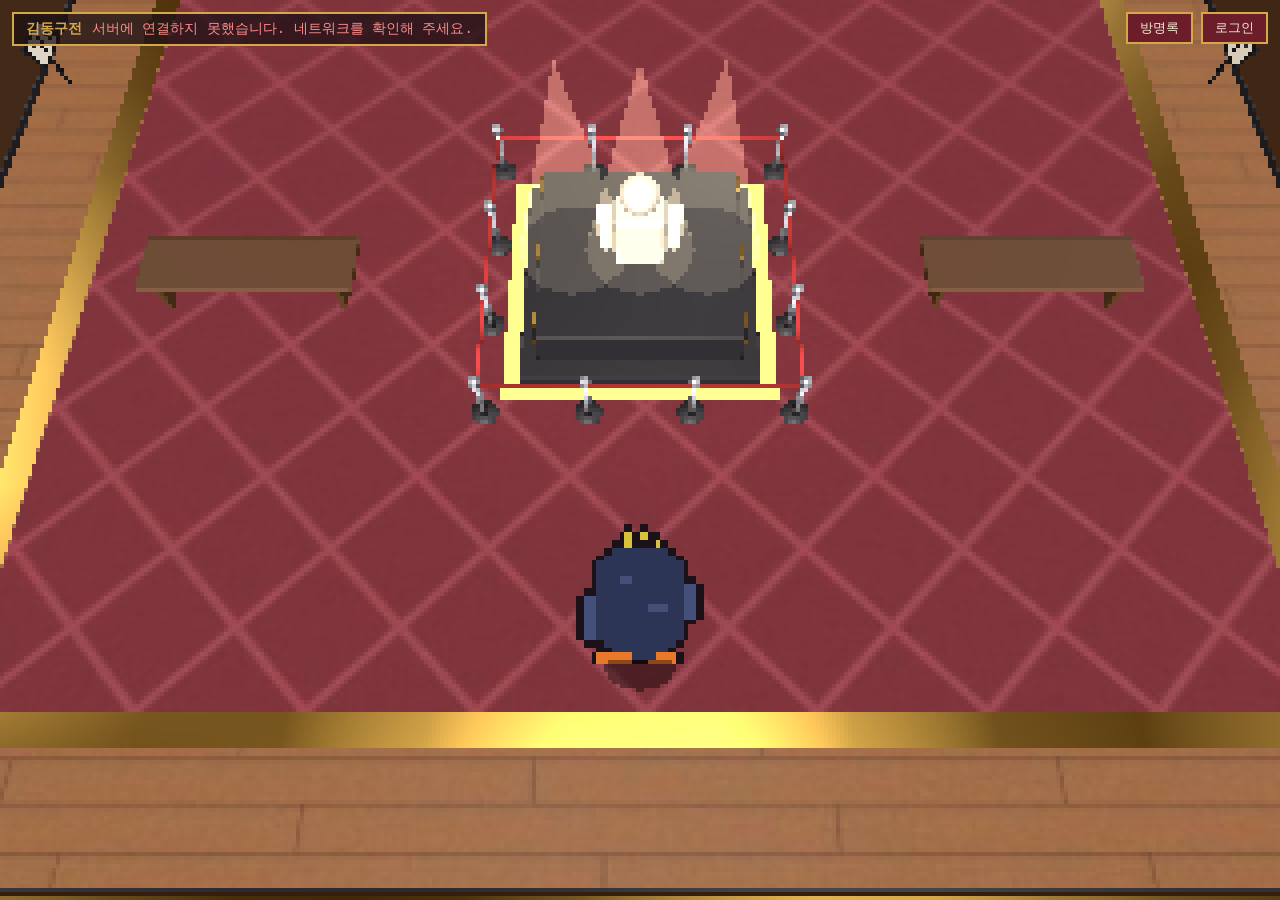
<file: index.html>
<!DOCTYPE html>
<html lang="ko">
<head>
  <meta charset="UTF-8">
  <meta name="viewport" content="width=device-width, initial-scale=1.0">
  <title>김동구전 - PIXEL MUSEUM</title>
  <link rel="stylesheet" href="./css/style.css">
</head>
<body>
  <canvas id="game" aria-label="픽셀 미술관 3D 화면"></canvas>
  <div id="hud">
    <span class="hud-title">김동구전</span>
    <span id="hud-status">로딩 중...</span>
  </div>
  <div id="auth-bar" hidden>
    <button id="gb-open" type="button">방명록</button>
    <span id="auth-who" hidden></span>
    <button id="auth-open" type="button">로그인</button>
    <button id="auth-logout" type="button" hidden>로그아웃</button>
  </div>
  <section id="gb-modal" hidden role="dialog" aria-modal="true" aria-labelledby="gb-title">
    <h2 id="gb-title">방명록</h2>
    <p id="gb-note"></p>
    <ul id="gb-list"></ul>
    <form id="gb-form" novalidate>
      <label>이름 <input id="gb-name" type="text" maxlength="20" autocomplete="nickname"></label>
      <label>한 줄 남기기 <textarea id="gb-message" rows="2" maxlength="200"></textarea></label>
      <div class="auth-buttons"><button id="gb-submit" type="submit">남기기</button></div>
    </form>
    <p id="gb-status" role="status"></p>
    <div class="auth-buttons">
      <button id="gb-enter" type="button" hidden>게스트로 입장</button>
      <button id="gb-close" type="button">닫기</button>
    </div>
  </section>
  <section id="auth-modal" hidden role="dialog" aria-modal="true" aria-labelledby="auth-title">
    <form id="auth-form" novalidate>
      <h2 id="auth-title">로그인 / 가입</h2>
      <label>이메일 <input id="auth-email" type="email" autocomplete="email"></label>
      <label>비밀번호 (6자 이상) <input id="auth-password" type="password" autocomplete="current-password"></label>
      <p id="auth-msg" role="status"></p>
      <div class="auth-buttons">
        <button type="submit">로그인</button>
        <button id="auth-signup" type="button">가입</button>
        <button id="auth-cancel" type="button">닫기</button>
      </div>
    </form>
  </section>
  <div id="prompt" hidden></div>
  <div id="touch" hidden>
    <div id="stick-base" aria-label="이동 조이스틱"><div id="stick-knob"></div></div>
    <button id="touch-act" type="button">보기</button>
  </div>
  <section id="panel" hidden role="dialog" aria-modal="true" aria-labelledby="panel-title">
    <img id="panel-image" alt="" hidden>
    <h2 id="panel-title"></h2>
    <p id="panel-author"></p>
    <p id="panel-desc"></p>
    <button id="upload-open" type="button" hidden>작품 올리기</button>
    <div class="upload-owner">
      <button id="upload-replace" type="button" hidden>작품 바꾸기</button>
      <button id="upload-remove" type="button" hidden>내리기</button>
    </div>
    <p id="upload-msg" role="status"></p>
    <form id="upload-form" hidden novalidate>
      <label>이미지 (png, jpg, webp) <input id="upload-file" type="file" accept="image/png,image/jpeg,image/webp"></label>
      <label>제목 <input id="upload-title" type="text" maxlength="60"></label>
      <label>설명 <textarea id="upload-desc" rows="3" maxlength="500"></textarea></label>
      <div class="auth-buttons">
        <button id="upload-submit" type="submit">올리기</button>
        <button id="upload-cancel" type="button">취소</button>
      </div>
    </form>
    <div class="panel-foot">
      <p class="panel-close">E / Space / Esc 로 닫기</p>
      <button id="panel-close-btn" type="button">닫기</button>
    </div>
  </section>
  <script>
    // main.js(ES 모듈)가 실행되지 못했을 때 화면에 원인을 알려준다.
    (function () {
      var s = document.getElementById('hud-status');
      if (location.protocol === 'file:') {
        s.textContent = 'index.html을 직접 열면 동작하지 않습니다. 터미널에서 "python3 -m http.server 8000" 실행 후 http://localhost:8000 으로 접속하세요.';
        s.className = 'hud-error';
        return;
      }
      setTimeout(function () {
        if (s.textContent === '로딩 중...') {
          s.textContent = '불러오지 못했습니다. 브라우저 콘솔(F12)의 오류를 확인하세요.';
          s.className = 'hud-error';
        }
      }, 3000);
    })();
  </script>
  <script type="module" src="./js/main.js"></script>
</body>
</html>
</file>
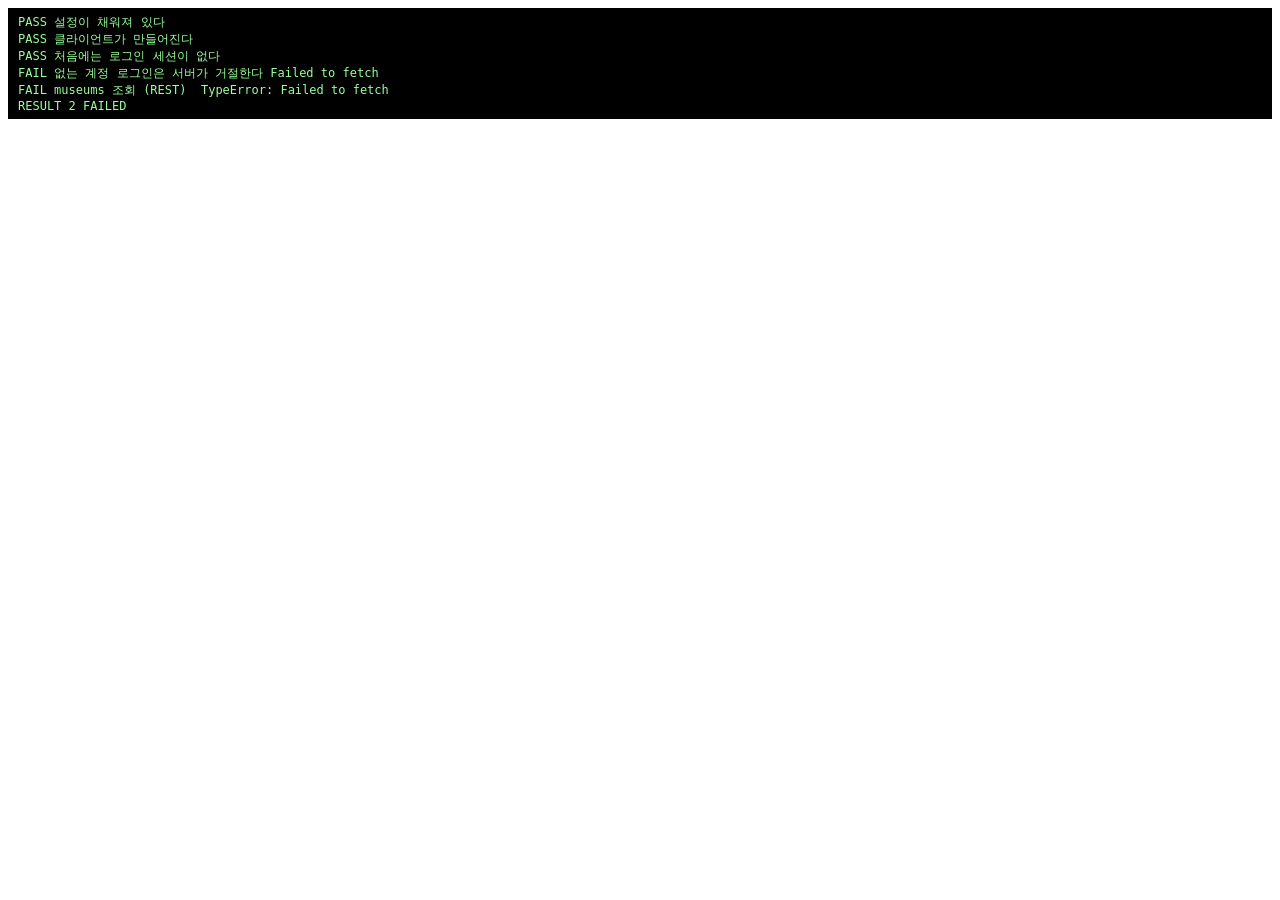
<file: tests/auth.live.test.html>
<!DOCTYPE html>
<html lang="ko">
<head>
  <meta charset="UTF-8">
  <title>auth live test</title>
  <style>#result { margin: 0; padding: 6px 10px; background: #000; color: #9f9; font: 12px monospace; white-space: pre; }</style>
</head>
<body>
  <pre id="result">running...</pre>
  <script type="module">
    // 실제 Supabase 서버에 연결해 클라이언트(키/URL/세션 저장)가 정상 동작하는지 확인한다.
    // 가입은 하지 않는다(메일 발송/계정 생성 방지). 인증 서버에 로그인 시도를 보내 응답 형태만 본다.
    import { getClient, isSupabaseConfigured } from '../js/supabaseClient.js';
    const out = [];
    const log = (name, ok, d = '') => out.push(`${ok ? 'PASS' : 'FAIL'} ${name} ${d}`);
    log('설정이 채워져 있다', isSupabaseConfigured());
    const client = await getClient();
    log('클라이언트가 만들어진다', !!client?.auth);
    const { data } = await client.auth.getSession();
    log('처음에는 로그인 세션이 없다', data.session === null);
    const { error } = await client.auth.signInWithPassword({ email: 'nobody@gmail.com', password: 'wrong-password-1' });
    log('없는 계정 로그인은 서버가 거절한다', !!error && /Invalid login credentials/.test(error.message), error?.message);
    // 공개 읽기 경로 (PostgREST). 스키마 캐시가 살아 있으면 빈 배열, 아니면 오류
    const r = await client.from('museums').select('id').limit(1);
    log('museums 조회 (REST)', !r.error, r.error ? `${r.error.code} ${r.error.message}` : `rows=${r.data.length}`);
    const failed = out.filter((l) => l.startsWith('FAIL')).length;
    document.getElementById('result').textContent = out.join('\n') + `\nRESULT ${failed === 0 ? 'ALL PASS' : failed + ' FAILED'}`;
  </script>
</body>
</html>
</file>
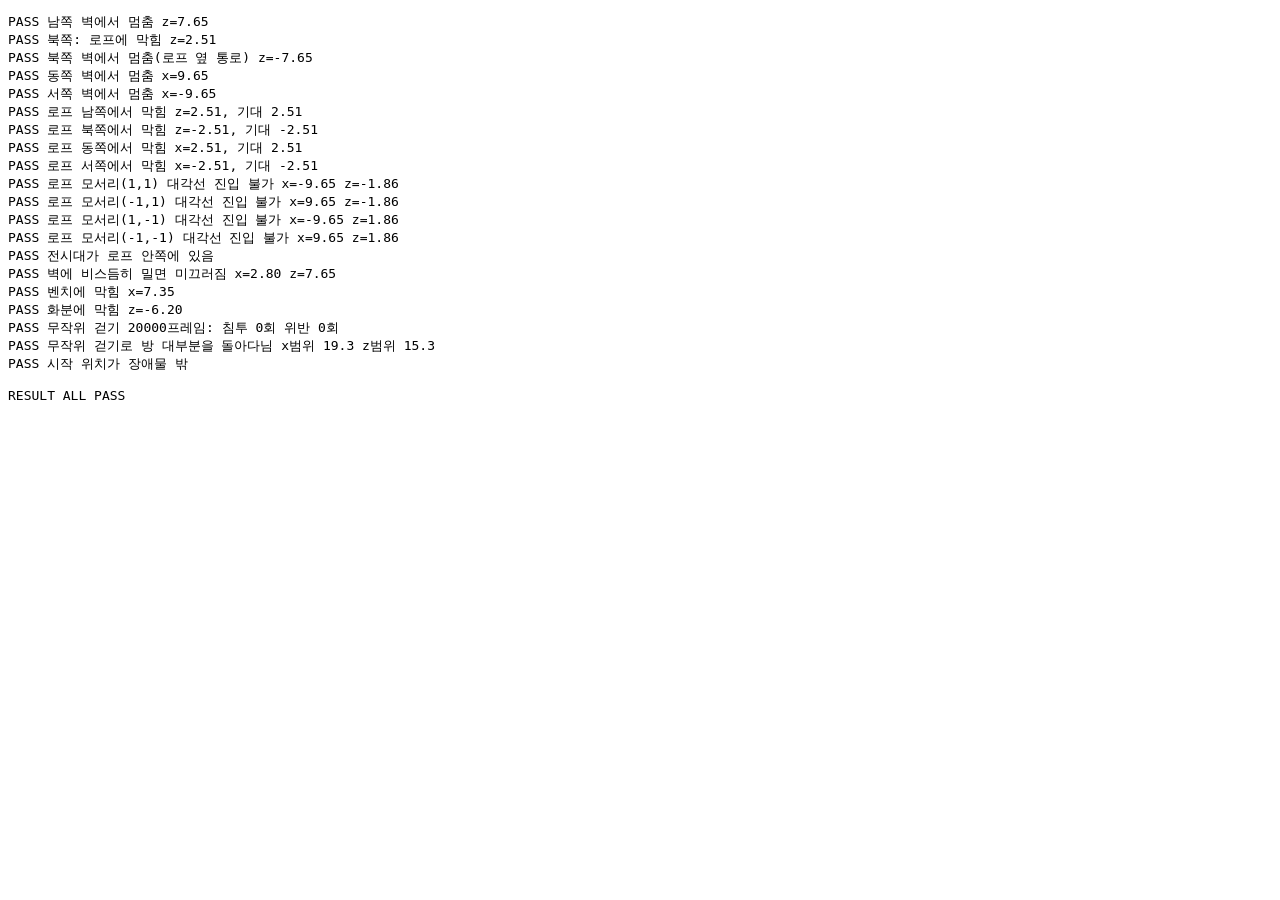
<file: tests/collision.test.html>
<!DOCTYPE html>
<html lang="ko">
<head><meta charset="UTF-8"><title>collision test</title></head>
<body>
<pre id="out">running...</pre>
<script type="module">
import { moveWithCollision, isBlocked } from '../js/game/collision.js';
import { COLLIDERS, BOUNDS, PLAYER, PEDESTAL, ROPE, BENCHES, PLANTS } from '../js/game/layout.js';

const R = PLAYER.radius;
const results = [];
function check(name, ok, detail = '') { results.push(`${ok ? 'PASS' : 'FAIL'} ${name} ${detail}`); }

// 방향으로 오래 걸어가 본다. dt=1/60 속도 4 -> 한 프레임 약 0.067
function walk(start, dx, dz, frames = 600) {
  let p = { ...start };
  for (let i = 0; i < frames; i++) p = moveWithCollision(p, dx, dz, R, COLLIDERS, BOUNDS);
  return p;
}
const step = PLAYER.speed / 60;

// 1) 네 방향 벽
let p = walk({ x: 0, z: 4.5 }, 0, step);
check('남쪽 벽에서 멈춤', Math.abs(p.z - (BOUNDS.maxZ - R)) < 1e-6, `z=${p.z.toFixed(2)}`);
p = walk({ x: 0, z: 4.5 }, 0, -step);
check('북쪽: 로프에 막힘', p.z > ROPE.z + ROPE.half, `z=${p.z.toFixed(2)}`);
p = walk({ x: 3, z: 4.5 }, 0, -step);
check('북쪽 벽에서 멈춤(로프 옆 통로)', Math.abs(p.z - (BOUNDS.minZ + R)) < 1e-6, `z=${p.z.toFixed(2)}`);
p = walk({ x: 0, z: 4.5 }, step, 0);
check('동쪽 벽에서 멈춤', Math.abs(p.x - (BOUNDS.maxX - R)) < 1e-6, `x=${p.x.toFixed(2)}`);
p = walk({ x: 0, z: 4.5 }, -step, 0);
check('서쪽 벽에서 멈춤', Math.abs(p.x - (BOUNDS.minX + R)) < 1e-6, `x=${p.x.toFixed(2)}`);

// 2) 로프: 4면 모두 안으로 들어갈 수 없다
const edge = ROPE.half + ROPE.thickness / 2;
for (const [name, start, dx, dz, axis, limit] of [
  ['로프 남쪽', { x: 0, z: 5 }, 0, -step, 'z', ROPE.z + edge + R],
  ['로프 북쪽', { x: 0, z: -5 }, 0, step, 'z', ROPE.z - edge - R],
  ['로프 동쪽', { x: 3.5, z: 0 }, -step, 0, 'x', ROPE.x + edge + R],
  ['로프 서쪽', { x: -3.5, z: 0 }, step, 0, 'x', ROPE.x - edge - R],
]) {
  const q = walk(start, dx, dz);
  check(`${name}에서 막힘`, Math.abs(q[axis] - limit) < 1e-6, `${axis}=${q[axis].toFixed(2)}, 기대 ${limit.toFixed(2)}`);
}
// 로프 모서리를 대각선으로 파고들어도 안으로 들어가지 못한다
for (const [sx, sz] of [[1, 1], [-1, 1], [1, -1], [-1, -1]]) {
  const q = walk({ x: sx * 4, z: sz * 4 }, -sx * step * 0.7, -sz * step * 0.7, 300);
  check(`로프 모서리(${sx},${sz}) 대각선 진입 불가`, Math.abs(q.x) > ROPE.half || Math.abs(q.z) > ROPE.half, `x=${q.x.toFixed(2)} z=${q.z.toFixed(2)}`);
}
// 전시대와 조각상은 로프 안쪽에 완전히 들어 있다 (플레이어가 닿을 수 없다)
check('전시대가 로프 안쪽에 있음', PEDESTAL.size / 2 + 0.25 < ROPE.half - R);

// 3) 벽을 따라 미끄러지기: 대각선으로 남쪽 벽에 밀면 x는 계속 이동해야 한다
p = walk({ x: 0, z: 7 }, step * 0.7, step * 0.7, 60);
check('벽에 비스듬히 밀면 미끄러짐', p.x > 2 && Math.abs(p.z - (BOUNDS.maxZ - R)) < 1e-6, `x=${p.x.toFixed(2)} z=${p.z.toFixed(2)}`);

// 4) 벤치 / 화분
const b = BENCHES[1];
p = walk({ x: 8, z: b.z }, -step, 0);
check('벤치에 막힘', Math.abs(p.x - (b.x + b.w / 2 + R)) < 1e-6, `x=${p.x.toFixed(2)}`);
const pl = PLANTS[0];
p = walk({ x: pl.x + 0.5, z: pl.z + 3 }, 0, -step);
check('화분에 막힘', p.z > pl.z + pl.size / 2, `z=${p.z.toFixed(2)}`);

// 5) 무작위 걷기 20000프레임 동안 장애물/벽 안에 한 번도 들어가지 않는다
let seed = 12345;
const rnd = () => ((seed = (seed * 1664525 + 1013904223) >>> 0) / 4294967296);
let q = { ...PLAYER.spawn };
let violations = 0, dirX = 0, dirZ = 0, minX = 99, maxX = -99, minZ = 99, maxZ = -99;
for (let i = 0; i < 20000; i++) {
  if (i % 40 === 0) { const a = rnd() * Math.PI * 2; dirX = Math.cos(a) * step; dirZ = Math.sin(a) * step; }
  q = moveWithCollision(q, dirX, dirZ, R, COLLIDERS, BOUNDS);
  if (isBlocked(q.x, q.z, R - 1e-6, COLLIDERS, BOUNDS)) violations++;
  minX = Math.min(minX, q.x); maxX = Math.max(maxX, q.x); minZ = Math.min(minZ, q.z); maxZ = Math.max(maxZ, q.z);
}
check('무작위 걷기 20000프레임: 침투 0회', violations === 0, `위반 ${violations}회`);
check('무작위 걷기로 방 대부분을 돌아다님', maxX - minX > 15 && maxZ - minZ > 11, `x범위 ${(maxX-minX).toFixed(1)} z범위 ${(maxZ-minZ).toFixed(1)}`);

// 6) 시작 위치는 비어 있다
check('시작 위치가 장애물 밖', !isBlocked(PLAYER.spawn.x, PLAYER.spawn.z, R, COLLIDERS, BOUNDS));

const failed = results.filter((r) => r.startsWith('FAIL')).length;
document.getElementById('out').textContent = results.join('\n') + `\n\nRESULT ${failed === 0 ? 'ALL PASS' : failed + ' FAILED'}`;
</script>
</body>
</html>
</file>
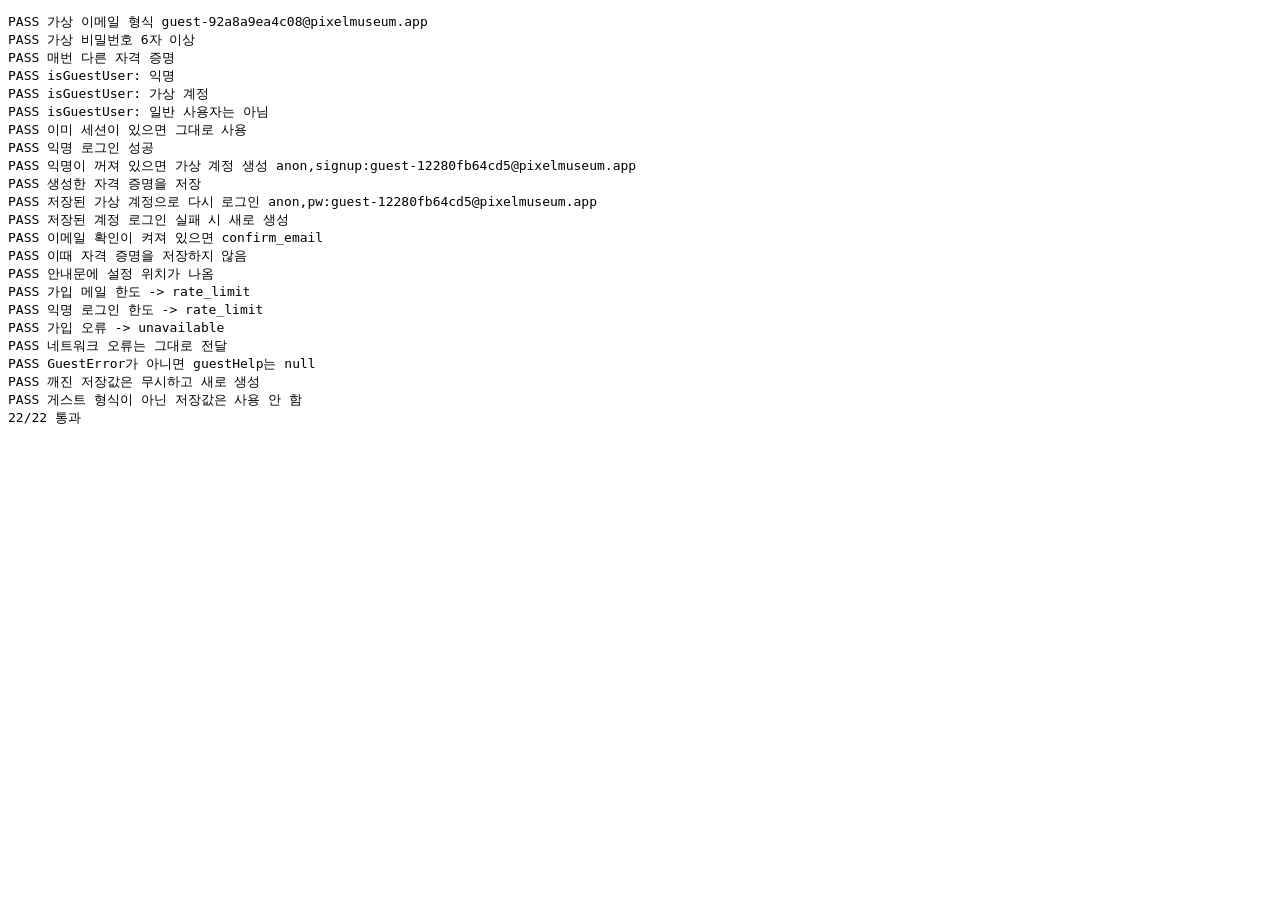
<file: tests/guest.test.html>
<!DOCTYPE html>
<html lang="ko"><head><meta charset="UTF-8"><title>guest test</title></head>
<body><pre id="result">running...</pre>
<script type="module">
import { ensureGuest, GuestError, guestHelp, isGuestUser, isGuestEmail, makeGuestCredentials } from '../js/data/guest.js';
const out = [];
const log = (name, ok, d = '') => out.push(`${ok ? 'PASS' : 'FAIL'} ${name} ${d}`);
const memStore = () => { const m = {}; return { getItem: (k) => (k in m ? m[k] : null), setItem: (k, v) => { m[k] = v; }, m }; };
const SESS = { access_token: 't', user: { id: 'u1' } };

// 모의 클라이언트: 각 호출이 돌려줄 결과와 호출 기록
function mock(o = {}) {
  const calls = [];
  return {
    calls,
    auth: {
      getSession: async () => ({ data: { session: o.session ?? null } }),
      signInAnonymously: async () => { calls.push('anon'); return o.anon ?? { data: { session: SESS }, error: null }; },
      signInWithPassword: async (c) => { calls.push('pw:' + c.email); return o.pw ?? { data: { session: null }, error: { message: 'Invalid login credentials' } }; },
      signUp: async (c) => { calls.push('signup:' + c.email); return o.signup ?? { data: { session: SESS }, error: null }; },
    },
  };
}
const OFF = { data: { session: null }, error: { code: 'anonymous_provider_disabled', message: 'Anonymous sign-ins are disabled', status: 422 } };
const fails = async (fn) => { try { await fn(); return null; } catch (e) { return e; } };

// 가상 자격 증명
const c1 = makeGuestCredentials(), c2 = makeGuestCredentials();
log('가상 이메일 형식', isGuestEmail(c1.email), c1.email);
log('가상 비밀번호 6자 이상', c1.password.length >= 6);
log('매번 다른 자격 증명', c1.email !== c2.email && c1.password !== c2.password);
log('isGuestUser: 익명', isGuestUser({ is_anonymous: true }));
log('isGuestUser: 가상 계정', isGuestUser({ email: c1.email }));
log('isGuestUser: 일반 사용자는 아님', !isGuestUser({ email: 'a@gmail.com' }) && !isGuestUser(null));

// 이미 로그인됨
let m = mock({ session: SESS }); let r = await ensureGuest(m, memStore());
log('이미 세션이 있으면 그대로 사용', r.kind === 'existing' && m.calls.length === 0);

// 익명 로그인 성공
m = mock(); r = await ensureGuest(m, memStore());
log('익명 로그인 성공', r.kind === 'anonymous' && m.calls.join() === 'anon');

// 익명 꺼짐 -> 가상 계정 생성
let st = memStore(); m = mock({ anon: OFF }); r = await ensureGuest(m, st);
log('익명이 꺼져 있으면 가상 계정 생성', r.kind === 'virtual' && m.calls[1].startsWith('signup:guest-'), m.calls.join());
const saved = JSON.parse(st.m['pixelMuseum.guest'] || 'null');
log('생성한 자격 증명을 저장', saved && isGuestEmail(saved.email) && saved.password.length >= 6);

// 저장된 계정으로 재로그인 (새로 만들지 않음)
m = mock({ anon: OFF, pw: { data: { session: SESS }, error: null } }); r = await ensureGuest(m, st);
log('저장된 가상 계정으로 다시 로그인', r.kind === 'virtual' && m.calls.join() === `anon,pw:${saved.email}`, m.calls.join());

// 저장된 계정이 사라졌으면 새로 만든다
m = mock({ anon: OFF }); r = await ensureGuest(m, st);
log('저장된 계정 로그인 실패 시 새로 생성', r.kind === 'virtual' && m.calls.length === 3 && m.calls[2].startsWith('signup:'));

// 이메일 확인 켜짐 -> 세션 없음
st = memStore(); m = mock({ anon: OFF, signup: { data: { session: null, user: {} }, error: null } });
let e = await fails(() => ensureGuest(m, st));
log('이메일 확인이 켜져 있으면 confirm_email', e instanceof GuestError && e.code === 'confirm_email');
log('이때 자격 증명을 저장하지 않음', st.getItem('pixelMuseum.guest') === null);
log('안내문에 설정 위치가 나옴', /Allow anonymous sign-ins/.test(guestHelp(e)) && /Confirm email/.test(guestHelp(e)));

// 메일 한도
m = mock({ anon: OFF, signup: { data: { session: null }, error: { code: 'over_email_send_rate_limit', message: 'email rate limit exceeded', status: 429 } } });
e = await fails(() => ensureGuest(m, memStore()));
log('가입 메일 한도 -> rate_limit', e instanceof GuestError && e.code === 'rate_limit');
m = mock({ anon: { data: { session: null }, error: { code: 'over_request_rate_limit', message: 'rate limit', status: 429 } } });
e = await fails(() => ensureGuest(m, memStore()));
log('익명 로그인 한도 -> rate_limit', e instanceof GuestError && e.code === 'rate_limit');

// 그 밖의 가입 오류
m = mock({ anon: OFF, signup: { data: { session: null }, error: { message: 'Email address is invalid', status: 400 } } });
e = await fails(() => ensureGuest(m, memStore()));
log('가입 오류 -> unavailable', e instanceof GuestError && e.code === 'unavailable');

// 네트워크 오류는 그대로 던짐
m = mock({ anon: { data: { session: null }, error: new Error('Failed to fetch') } });
e = await fails(() => ensureGuest(m, memStore()));
log('네트워크 오류는 그대로 전달', e && !(e instanceof GuestError) && /fetch/.test(e.message));
log('GuestError가 아니면 guestHelp는 null', guestHelp(new Error('x')) === null);

// 망가진 저장값은 무시
st = memStore(); st.setItem('pixelMuseum.guest', '{not json'); m = mock({ anon: OFF }); r = await ensureGuest(m, st);
log('깨진 저장값은 무시하고 새로 생성', r.kind === 'virtual');
st = memStore(); st.setItem('pixelMuseum.guest', JSON.stringify({ email: 'x@evil.com', password: 'p' })); m = mock({ anon: OFF }); r = await ensureGuest(m, st);
log('게스트 형식이 아닌 저장값은 사용 안 함', !m.calls.some((c) => c.startsWith('pw:')));

const pass = out.filter((l) => l.startsWith('PASS')).length;
document.getElementById('result').textContent = out.join('\n') + `\n${pass}/${out.length} 통과`;
</script></body></html>
</file>
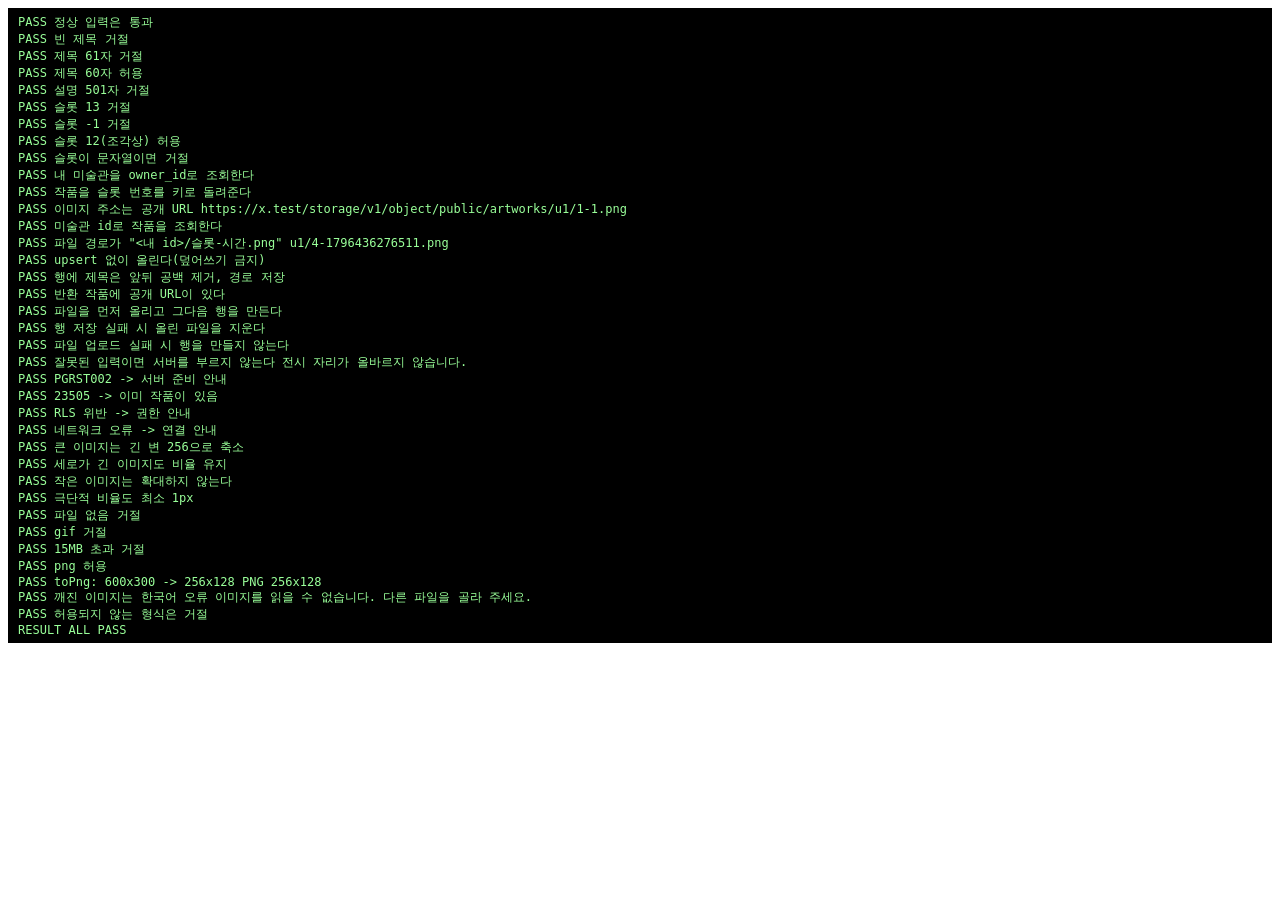
<file: tests/museumApi.test.html>
<!DOCTYPE html>
<html lang="ko">
<head>
  <meta charset="UTF-8">
  <title>museumApi test</title>
  <style>#result { margin: 0; padding: 6px 10px; background: #000; color: #9f9; font: 12px monospace; white-space: pre; }</style>
</head>
<body>
  <pre id="result">running...</pre>
  <script type="module">
    // 서버 없이 데이터 계층을 검사한다: 모의 Supabase 클라이언트로 호출 순서·실패 시 정리를 확인한다.
    import { loadMyMuseum, loadArtworks, uploadArtwork, validateArtwork, describeError, BUCKET } from '../js/data/museumApi.js';
    import { fitSize, checkImageFile, toPng } from '../js/data/imageResize.js';

    const out = [];
    const log = (name, ok, d = '') => out.push(`${ok ? 'PASS' : 'FAIL'} ${name} ${d}`);
    const rejects = async (fn) => { try { await fn(); return null; } catch (e) { return e; } };

    // --- 모의 클라이언트 ---
    function mock({ insertError = null, uploadError = null, rows = [], museum = { id: 'm1', name: '김동구전', is_public: true } } = {}) {
      const calls = [];
      const query = (table) => {
        const q = { table, filters: {} };
        q.select = (cols) => { q.cols = cols; return q; };
        q.eq = (k, v) => { q.filters[k] = v; calls.push(['eq', table, k, v]); return q; };
        q.limit = () => q;
        q.maybeSingle = async () => ({ data: museum, error: null });
        q.insert = (row) => { q.row = row; calls.push(['insert', table, row]); return q; };
        q.single = async () => insertError ? { data: null, error: insertError } : { data: { id: 'a1', ...q.row }, error: null };
        q.then = (res) => res({ data: rows, error: null }); // await client.from(..).select(..).eq(..)
        return q;
      };
      return {
        calls,
        from: query,
        storage: {
          from: (bucket) => ({
            upload: async (path, blob, opts) => { calls.push(['upload', bucket, path, opts]); return uploadError ? { error: uploadError } : { error: null }; },
            remove: async (paths) => { calls.push(['remove', bucket, paths]); return { error: null }; },
            getPublicUrl: (p) => ({ data: { publicUrl: `https://x.test/storage/v1/object/public/${bucket}/${p}` } }),
          }),
        },
      };
    }

    // --- validateArtwork ---
    log('정상 입력은 통과', validateArtwork({ slot: 3, title: '노을', description: '' }) === null);
    log('빈 제목 거절', !!validateArtwork({ slot: 3, title: '   ', description: '' }));
    log('제목 61자 거절', !!validateArtwork({ slot: 3, title: 'a'.repeat(61), description: '' }));
    log('제목 60자 허용', validateArtwork({ slot: 3, title: 'a'.repeat(60), description: '' }) === null);
    log('설명 501자 거절', !!validateArtwork({ slot: 3, title: 'a', description: 'b'.repeat(501) }));
    log('슬롯 13 거절', !!validateArtwork({ slot: 13, title: 'a', description: '' }));
    log('슬롯 -1 거절', !!validateArtwork({ slot: -1, title: 'a', description: '' }));
    log('슬롯 12(조각상) 허용', validateArtwork({ slot: 12, title: 'a', description: '' }) === null);
    log('슬롯이 문자열이면 거절', !!validateArtwork({ slot: '3', title: 'a', description: '' }));

    // --- loadMyMuseum / loadArtworks ---
    let m = mock();
    const museum = await loadMyMuseum(m, 'u1');
    log('내 미술관을 owner_id로 조회한다', museum.id === 'm1' && m.calls.some((c) => c[0] === 'eq' && c[2] === 'owner_id' && c[3] === 'u1'));
    m = mock({ rows: [{ id: 'a1', slot: 1, title: '노을', description: 'd', image_path: 'u1/1-1.png' }, { id: 'a2', slot: 12, title: '조각', description: '', image_path: 'u1/12-1.png' }] });
    const map = await loadArtworks(m, { id: 'm1' });
    log('작품을 슬롯 번호를 키로 돌려준다', Object.keys(map).join() === '1,12');
    log('이미지 주소는 공개 URL', map[1].imageUrl === `https://x.test/storage/v1/object/public/${BUCKET}/u1/1-1.png`, map[1].imageUrl);
    log('미술관 id로 작품을 조회한다', m.calls.some((c) => c[0] === 'eq' && c[2] === 'museum_id' && c[3] === 'm1'));

    // --- uploadArtwork ---
    const blob = new Blob(['x'], { type: 'image/png' });
    m = mock();
    const art = await uploadArtwork(m, { museum: { id: 'm1' }, userId: 'u1', slot: 4, title: '  제목  ', description: '설명', blob });
    const up = m.calls.find((c) => c[0] === 'upload'); const ins = m.calls.find((c) => c[0] === 'insert');
    log('파일 경로가 "<내 id>/슬롯-시간.png"', /^u1\/4-\d+\.png$/.test(up[2]), up[2]);
    log('upsert 없이 올린다(덮어쓰기 금지)', up[3].upsert === false && up[3].contentType === 'image/png');
    log('행에 제목은 앞뒤 공백 제거, 경로 저장', ins[2].title === '제목' && ins[2].image_path === up[2] && ins[2].slot === 4 && ins[2].museum_id === 'm1');
    log('반환 작품에 공개 URL이 있다', art.title === '제목' && art.imageUrl.endsWith(up[2]));
    log('파일을 먼저 올리고 그다음 행을 만든다', m.calls.indexOf(up) < m.calls.indexOf(ins));

    m = mock({ insertError: { code: '23505', message: 'duplicate key' } });
    let e = await rejects(() => uploadArtwork(m, { museum: { id: 'm1' }, userId: 'u1', slot: 4, title: 'a', description: '', blob }));
    const rm = m.calls.find((c) => c[0] === 'remove');
    log('행 저장 실패 시 올린 파일을 지운다', !!e && e.code === '23505' && rm && rm[2][0].startsWith('u1/4-'));

    m = mock({ uploadError: { message: 'The object exceeded the maximum allowed size' } });
    e = await rejects(() => uploadArtwork(m, { museum: { id: 'm1' }, userId: 'u1', slot: 4, title: 'a', description: '', blob }));
    log('파일 업로드 실패 시 행을 만들지 않는다', !!e && !m.calls.some((c) => c[0] === 'insert' && c[1] === 'artworks') && !m.calls.some((c) => c[0] === 'remove'));

    m = mock();
    e = await rejects(() => uploadArtwork(m, { museum: { id: 'm1' }, userId: 'u1', slot: 99, title: 'a', description: '', blob }));
    log('잘못된 입력이면 서버를 부르지 않는다', !!e && m.calls.length === 0, e?.message);

    // --- describeError ---
    log('PGRST002 -> 서버 준비 안내', describeError({ code: 'PGRST002', message: 'x' }).includes('준비'));
    log('23505 -> 이미 작품이 있음', describeError({ code: '23505', message: 'x' }).includes('이미'));
    log('RLS 위반 -> 권한 안내', describeError({ code: '42501', message: 'x' }).includes('권한'));
    log('네트워크 오류 -> 연결 안내', describeError(new TypeError('Failed to fetch')).includes('연결'));

    // --- imageResize ---
    log('큰 이미지는 긴 변 256으로 축소', JSON.stringify(fitSize(1024, 512)) === '{"w":256,"h":128}');
    log('세로가 긴 이미지도 비율 유지', JSON.stringify(fitSize(300, 600)) === '{"w":128,"h":256}');
    log('작은 이미지는 확대하지 않는다', JSON.stringify(fitSize(64, 48)) === '{"w":64,"h":48}');
    log('극단적 비율도 최소 1px', fitSize(5000, 1).h === 1);
    log('파일 없음 거절', !!checkImageFile(null));
    log('gif 거절', !!checkImageFile({ type: 'image/gif', size: 10 }));
    log('15MB 초과 거절', !!checkImageFile({ type: 'image/png', size: 16 * 1024 * 1024 }));
    log('png 허용', checkImageFile({ type: 'image/png', size: 100 }) === null);

    // 실제 PNG 파일을 만들어 변환한다
    const c = document.createElement('canvas'); c.width = 600; c.height = 300;
    const g = c.getContext('2d'); g.fillStyle = '#d83a3a'; g.fillRect(0, 0, 600, 300);
    const srcBlob = await new Promise((r) => c.toBlob(r, 'image/png'));
    const file = new File([srcBlob], 'big.png', { type: 'image/png' });
    const outBlob = await toPng(file);
    const bmp = await createImageBitmap(outBlob);
    log('toPng: 600x300 -> 256x128 PNG', outBlob.type === 'image/png' && bmp.width === 256 && bmp.height === 128, `${bmp.width}x${bmp.height}`);
    e = await rejects(() => toPng(new File(['not an image'], 'a.png', { type: 'image/png' })));
    log('깨진 이미지는 한국어 오류', !!e && e.message.includes('읽을 수 없'), e?.message);
    e = await rejects(() => toPng(new File(['x'], 'a.gif', { type: 'image/gif' })));
    log('허용되지 않는 형식은 거절', !!e && e.message.includes('png'));

    const failed = out.filter((l) => l.startsWith('FAIL')).length;
    document.getElementById('result').textContent = out.join('\n') + `\nRESULT ${failed === 0 ? 'ALL PASS' : failed + ' FAILED'}`;
  </script>
</body>
</html>
</file>
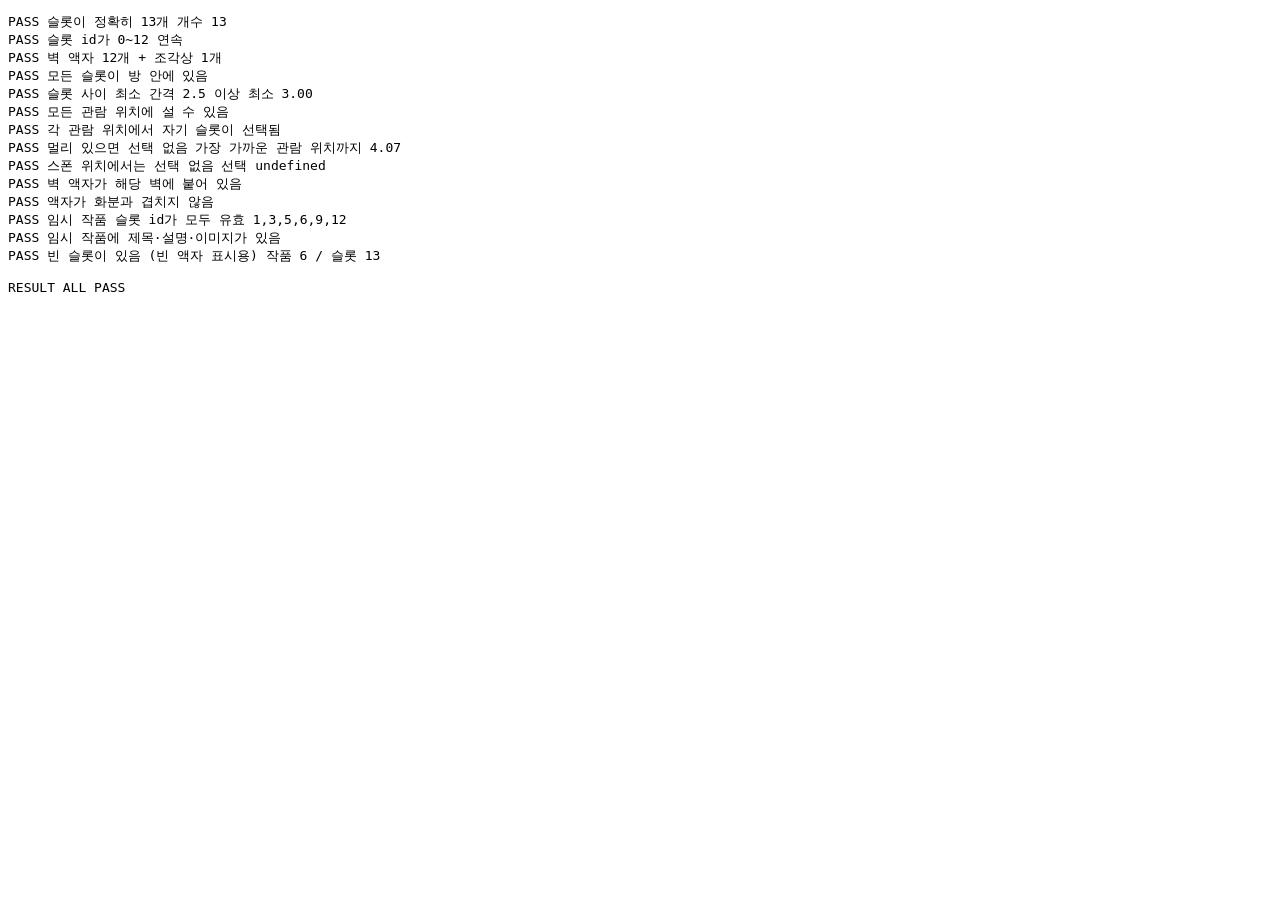
<file: tests/slots.test.html>
<!DOCTYPE html>
<html lang="ko">
<head><meta charset="UTF-8"><title>slots test</title></head>
<body>
<pre id="out">running...</pre>
<script type="module">
import { SLOTS, SLOT_COUNT, STATUE_SLOT, INTERACT_RADIUS, nearestSlot, COLLIDERS, BOUNDS, PLAYER, ROOM } from '../js/game/layout.js';
import { isBlocked } from '../js/game/collision.js';
import { sampleArtworks } from '../js/game/artworks.js';

const R = PLAYER.radius;
const results = [];
const check = (name, ok, detail = '') => results.push(`${ok ? 'PASS' : 'FAIL'} ${name} ${detail}`);

check('슬롯이 정확히 13개', SLOT_COUNT === 13 && SLOTS.length === 13, `개수 ${SLOTS.length}`);
check('슬롯 id가 0~12 연속', SLOTS.every((s, i) => s.id === i));
check('벽 액자 12개 + 조각상 1개', SLOTS.filter((s) => s.kind === 'frame').length === 12 && SLOTS[STATUE_SLOT].kind === 'statue');

// 방 안에 있다
check('모든 슬롯이 방 안에 있음', SLOTS.every((s) => Math.abs(s.x) <= ROOM.halfW && Math.abs(s.z) <= ROOM.halfD));

// 서로 겹치지 않는다
let minGap = 99;
for (let i = 0; i < SLOTS.length; i++) for (let j = i + 1; j < SLOTS.length; j++) {
  minGap = Math.min(minGap, Math.hypot(SLOTS[i].x - SLOTS[j].x, SLOTS[i].z - SLOTS[j].z));
}
check('슬롯 사이 최소 간격 2.5 이상', minGap >= 2.5, `최소 ${minGap.toFixed(2)}`);

// 관람 위치에 실제로 설 수 있다 (장애물 밖)
const unreachable = SLOTS.filter((s) => isBlocked(s.stand.x, s.stand.z, R, COLLIDERS, BOUNDS));
check('모든 관람 위치에 설 수 있음', unreachable.length === 0, unreachable.map((s) => `#${s.id}(${s.stand.x.toFixed(1)},${s.stand.z.toFixed(1)})`).join(' '));

// 관람 위치에서 자기 슬롯이 가장 가깝다
const wrong = SLOTS.filter((s) => nearestSlot(s.stand)?.id !== s.id);
check('각 관람 위치에서 자기 슬롯이 선택됨', wrong.length === 0, wrong.map((s) => `#${s.id}->${nearestSlot(s.stand)?.id}`).join(' '));

// 어느 슬롯에서도 멀리 떨어진 곳에서는 아무것도 선택되지 않는다
const farPoint = { x: 5, z: 2 };
const farDist = Math.min(...SLOTS.map((s) => Math.hypot(farPoint.x - s.stand.x, farPoint.z - s.stand.z)));
check('멀리 있으면 선택 없음', farDist > INTERACT_RADIUS && nearestSlot(farPoint) === null, `가장 가까운 관람 위치까지 ${farDist.toFixed(2)}`);
// 시작하자마자 조각상 안내가 뜨지 않도록, 스폰 위치는 어떤 슬롯의 상호작용 범위에도 들지 않아야 한다
check('스폰 위치에서는 선택 없음', nearestSlot(PLAYER.spawn) === null, `선택 ${nearestSlot(PLAYER.spawn)?.id}`);

// 액자는 벽에 붙어 있다
const onWall = SLOTS.filter((s) => s.kind === 'frame').every((s) =>
  (s.face === 'south' && Math.abs(s.z + ROOM.halfD) < 0.3) ||
  (s.face === 'east' && Math.abs(s.x + ROOM.halfW) < 0.3) ||
  (s.face === 'west' && Math.abs(s.x - ROOM.halfW) < 0.3));
check('벽 액자가 해당 벽에 붙어 있음', onWall);

// 액자가 화분과 겹치지 않는다 (모서리 화분 반폭 0.45 + 액자 반폭 0.6 이상 떨어져야 한다)
const plants = [[-9, -7], [9, -7], [-9, 7], [9, 7]];
const clash = SLOTS.filter((s) => s.kind === 'frame').filter((s) => plants.some(([px, pz]) => Math.hypot(s.x - px, s.z - pz) < 1.4));
check('액자가 화분과 겹치지 않음', clash.length === 0, clash.map((s) => `#${s.id}`).join(' '));

// 임시 작품 데이터
const art = sampleArtworks();
const ids = Object.keys(art).map(Number);
check('임시 작품 슬롯 id가 모두 유효', ids.every((id) => id >= 0 && id < SLOT_COUNT), ids.join(','));
check('임시 작품에 제목·설명·이미지가 있음', ids.every((id) => art[id].title && art[id].description && art[id].imageUrl.startsWith('data:image/png')));
check('빈 슬롯이 있음 (빈 액자 표시용)', ids.length < SLOT_COUNT, `작품 ${ids.length} / 슬롯 ${SLOT_COUNT}`);

const failed = results.filter((r) => r.startsWith('FAIL')).length;
document.getElementById('out').textContent = results.join('\n') + `\n\nRESULT ${failed === 0 ? 'ALL PASS' : failed + ' FAILED'}`;
</script>
</body>
</html>
</file>
<file: css/style.css>
:root {
  --wine: #6b1d2a;
  --gold: #d4a84a;
  --ivory: #f3ead3;
  --ink: #1b1015;
}

* { box-sizing: border-box; }

html, body {
  margin: 0;
  height: 100%;
  background: var(--ink);
  overflow: hidden;
  font-family: "Courier New", ui-monospace, monospace;
}

/* 낮은 해상도로 그린 캔버스를 화면 크기로 확대하면서 픽셀을 유지한다 */
#game {
  display: block;
  width: 100vw;
  height: 100vh;
  image-rendering: pixelated;
  image-rendering: crisp-edges;
}

#hud {
  position: fixed;
  top: 12px;
  left: 12px;
  display: flex;
  gap: 10px;
  align-items: center;
  padding: 6px 12px;
  color: var(--ivory);
  background: rgba(27, 16, 21, 0.75);
  border: 2px solid var(--gold);
  font-size: 14px;
  pointer-events: none;
}

.hud-title {
  color: var(--gold);
  font-weight: bold;
}

.hud-error {
  color: #ff8a8a;
  white-space: normal;
  max-width: 60vw;
}

/* 근처 작품 안내: 화면 아래 가운데 */
#prompt {
  position: fixed;
  left: 50%;
  bottom: 28px;
  transform: translateX(-50%);
  padding: 6px 14px;
  color: var(--ivory);
  background: rgba(27, 16, 21, 0.85);
  border: 2px solid var(--gold);
  font-size: 14px;
  pointer-events: none;
}

/* 작품 상세 패널: 화면 가운데 */
#panel {
  position: fixed;
  left: 50%;
  top: 50%;
  transform: translate(-50%, -50%);
  width: min(560px, 90vw);
  max-height: 88vh;
  overflow: auto;
  padding: 18px 20px;
  color: var(--ivory);
  background: rgba(27, 16, 21, 0.94);
  border: 3px solid var(--gold);
  box-shadow: 0 0 0 3px var(--wine);
}

#panel[hidden], #prompt[hidden], #panel-image[hidden] { display: none; }

#panel-image {
  display: block;
  width: 100%;
  max-height: 50vh;
  object-fit: contain;
  image-rendering: pixelated;
  background: #0e080b;
  border: 2px solid var(--gold);
}

#panel h2 { margin: 12px 0 2px; color: var(--gold); font-size: 20px; }
#panel p { margin: 4px 0; line-height: 1.5; }
#panel-author { color: #c9b98f; font-size: 13px; }
.panel-foot { display: flex; align-items: center; justify-content: flex-end; gap: 12px; margin-top: 12px; }
.panel-close { margin: 0 !important; color: #9a8f74; font-size: 12px; text-align: right; }
body.is-touch .panel-close { display: none; }
#panel-close-btn {
  padding: 8px 16px;
  color: var(--ivory);
  background: var(--wine);
  border: 2px solid var(--gold);
  font: inherit;
  cursor: pointer;
}

/* 로그인: 오른쪽 위 막대 + 가운데 창 */
#auth-bar {
  position: fixed;
  top: 12px;
  right: 12px;
  display: flex;
  gap: 8px;
  align-items: center;
  color: var(--ivory);
  font-size: 13px;
}

#auth-modal {
  position: fixed;
  left: 50%;
  top: 50%;
  transform: translate(-50%, -50%);
  width: min(360px, 90vw);
  padding: 18px 20px;
  color: var(--ivory);
  background: rgba(27, 16, 21, 0.96);
  border: 3px solid var(--gold);
  box-shadow: 0 0 0 3px var(--wine);
}

#auth-bar[hidden], #auth-modal[hidden], #auth-who[hidden], #auth-open[hidden], #auth-logout[hidden] { display: none; }

#auth-modal h2 { margin: 0 0 10px; color: var(--gold); font-size: 20px; }
#auth-modal label { display: block; margin: 8px 0; font-size: 13px; }
#auth-modal input {
  display: block;
  width: 100%;
  margin-top: 4px;
  padding: 6px 8px;
  color: var(--ivory);
  background: #0e080b;
  border: 2px solid var(--gold);
  font: inherit;
}
#auth-msg { min-height: 1.4em; margin: 8px 0; font-size: 13px; }
.auth-error { color: #ff8a8a; }
.auth-ok { color: #9fe0a0; }
.auth-buttons { display: flex; gap: 8px; }

#auth-bar button, .auth-buttons button {
  padding: 5px 12px;
  color: var(--ivory);
  background: var(--wine);
  border: 2px solid var(--gold);
  font: inherit;
  cursor: pointer;
}
#auth-bar button:hover, .auth-buttons button:hover { background: #8a2a3b; }
button:disabled { opacity: 0.5; cursor: default; }

/* 작품 올리기 폼 (상세 패널 안) */
#upload-form[hidden], #upload-open[hidden], #upload-replace[hidden], #upload-remove[hidden] { display: none; }
.upload-owner { display: flex; gap: 8px; }
#upload-msg:empty { display: none; }
#upload-form label { display: block; margin: 8px 0; font-size: 13px; }
#upload-form input[type="text"], #upload-form textarea, #upload-form input[type="file"] {
  display: block;
  width: 100%;
  margin-top: 4px;
  padding: 6px 8px;
  color: var(--ivory);
  background: #0e080b;
  border: 2px solid var(--gold);
  font: inherit;
}
#upload-form textarea { resize: vertical; }
#upload-msg { min-height: 1.4em; margin: 8px 0; font-size: 13px; }
#upload-open, #upload-replace, #upload-remove, #upload-form button {
  padding: 5px 12px;
  color: var(--ivory);
  background: var(--wine);
  border: 2px solid var(--gold);
  font: inherit;
  cursor: pointer;
}
#upload-open, #upload-replace, #upload-remove { margin-top: 10px; }
#upload-open:hover, #upload-replace:hover, #upload-remove:hover, #upload-form button:hover { background: #8a2a3b; }

/* 터치 조작: 조이스틱(왼쪽 아래)과 보기 버튼(오른쪽 아래). 패널·로그인 창보다 아래에 깔린다 */
#touch[hidden] { display: none; }
#touch { position: fixed; inset: 0; pointer-events: none; z-index: 5; }
#stick-base, #touch-act { pointer-events: auto; touch-action: none; user-select: none; -webkit-user-select: none; -webkit-touch-callout: none; }
#stick-base {
  position: absolute;
  left: 24px;
  bottom: 28px;
  width: 132px;
  height: 132px;
  border-radius: 50%;
  background: rgba(27, 16, 21, 0.55);
  border: 3px solid var(--gold);
}
#stick-knob {
  position: absolute;
  left: 50%;
  top: 50%;
  width: 56px;
  height: 56px;
  margin: -28px 0 0 -28px;
  border-radius: 50%;
  background: var(--wine);
  border: 3px solid var(--gold);
  pointer-events: none;
}
#touch-act {
  position: absolute;
  right: 24px;
  bottom: 48px;
  width: 92px;
  height: 92px;
  border-radius: 50%;
  color: var(--ivory);
  background: var(--wine);
  border: 3px solid var(--gold);
  font: inherit;
  font-size: 18px;
}
#touch-act:active { background: #8a2a3b; }
body.is-touch { touch-action: none; user-select: none; -webkit-user-select: none; }
body.is-touch input, body.is-touch textarea { user-select: text; -webkit-user-select: text; }
#panel, #auth-modal { z-index: 10; }
#auth-bar { z-index: 6; }
body.is-touch #prompt { bottom: 180px; }
body.is-touch #panel { touch-action: pan-y; }

/* 좁은 화면: 상단 안내 문구가 로그인 막대와 겹치지 않게 줄바꿈하고 막대를 아래로 내린다 */
@media (max-width: 640px) {
  #hud { right: 12px; flex-wrap: wrap; gap: 2px 10px; font-size: 12px; }
  #auth-bar { top: 74px; }
}

/* 방명록 */
#gb-modal[hidden], #gb-enter[hidden], #gb-form[hidden] { display: none; }
#gb-modal {
  position: fixed;
  left: 50%;
  top: 50%;
  transform: translate(-50%, -50%);
  z-index: 10;
  width: min(460px, 92vw);
  max-height: 88vh;
  overflow: auto;
  padding: 16px 18px;
  color: var(--ivory);
  background: rgba(27, 16, 21, 0.96);
  border: 3px solid var(--gold);
  box-shadow: 0 0 0 3px var(--wine);
}
#gb-modal h2 { margin: 0 0 4px; color: var(--gold); font-size: 20px; }
#gb-note { margin: 0 0 8px; color: #c9b98f; font-size: 13px; }
#gb-list { list-style: none; margin: 0 0 10px; padding: 0; max-height: 34vh; overflow: auto; border: 2px solid #4a3a2a; background: #0e080b; }
#gb-list li { padding: 8px 10px; border-bottom: 1px solid #3a2c22; }
#gb-list li:last-child { border-bottom: 0; }
#gb-list .gb-empty { color: #9a8f74; font-size: 13px; }
.gb-head { display: flex; gap: 10px; align-items: baseline; font-size: 13px; }
.gb-head strong { color: var(--gold); }
.gb-head span { color: #9a8f74; font-size: 12px; }
.gb-del { margin-left: auto; padding: 1px 8px; color: var(--ivory); background: var(--wine); border: 1px solid var(--gold); font: inherit; font-size: 12px; cursor: pointer; }
#gb-list p { margin: 4px 0 0; line-height: 1.5; font-size: 14px; word-break: break-word; white-space: pre-wrap; }
#gb-form label { display: block; margin: 6px 0; font-size: 13px; }
#gb-form input, #gb-form textarea {
  display: block; width: 100%; margin-top: 4px; padding: 6px 8px;
  color: var(--ivory); background: #0e080b; border: 2px solid var(--gold); font: inherit;
}
#gb-form textarea { resize: vertical; }
#gb-status { min-height: 1.4em; margin: 8px 0; font-size: 13px; }
#gb-modal button:not(.gb-del) { padding: 5px 12px; color: var(--ivory); background: var(--wine); border: 2px solid var(--gold); font: inherit; cursor: pointer; }
#gb-modal button:hover { background: #8a2a3b; }
#auth-bar { flex-wrap: wrap; justify-content: flex-end; }
#auth-bar #gb-open { padding: 5px 12px; color: var(--ivory); background: var(--wine); border: 2px solid var(--gold); font: inherit; cursor: pointer; }
</file>
